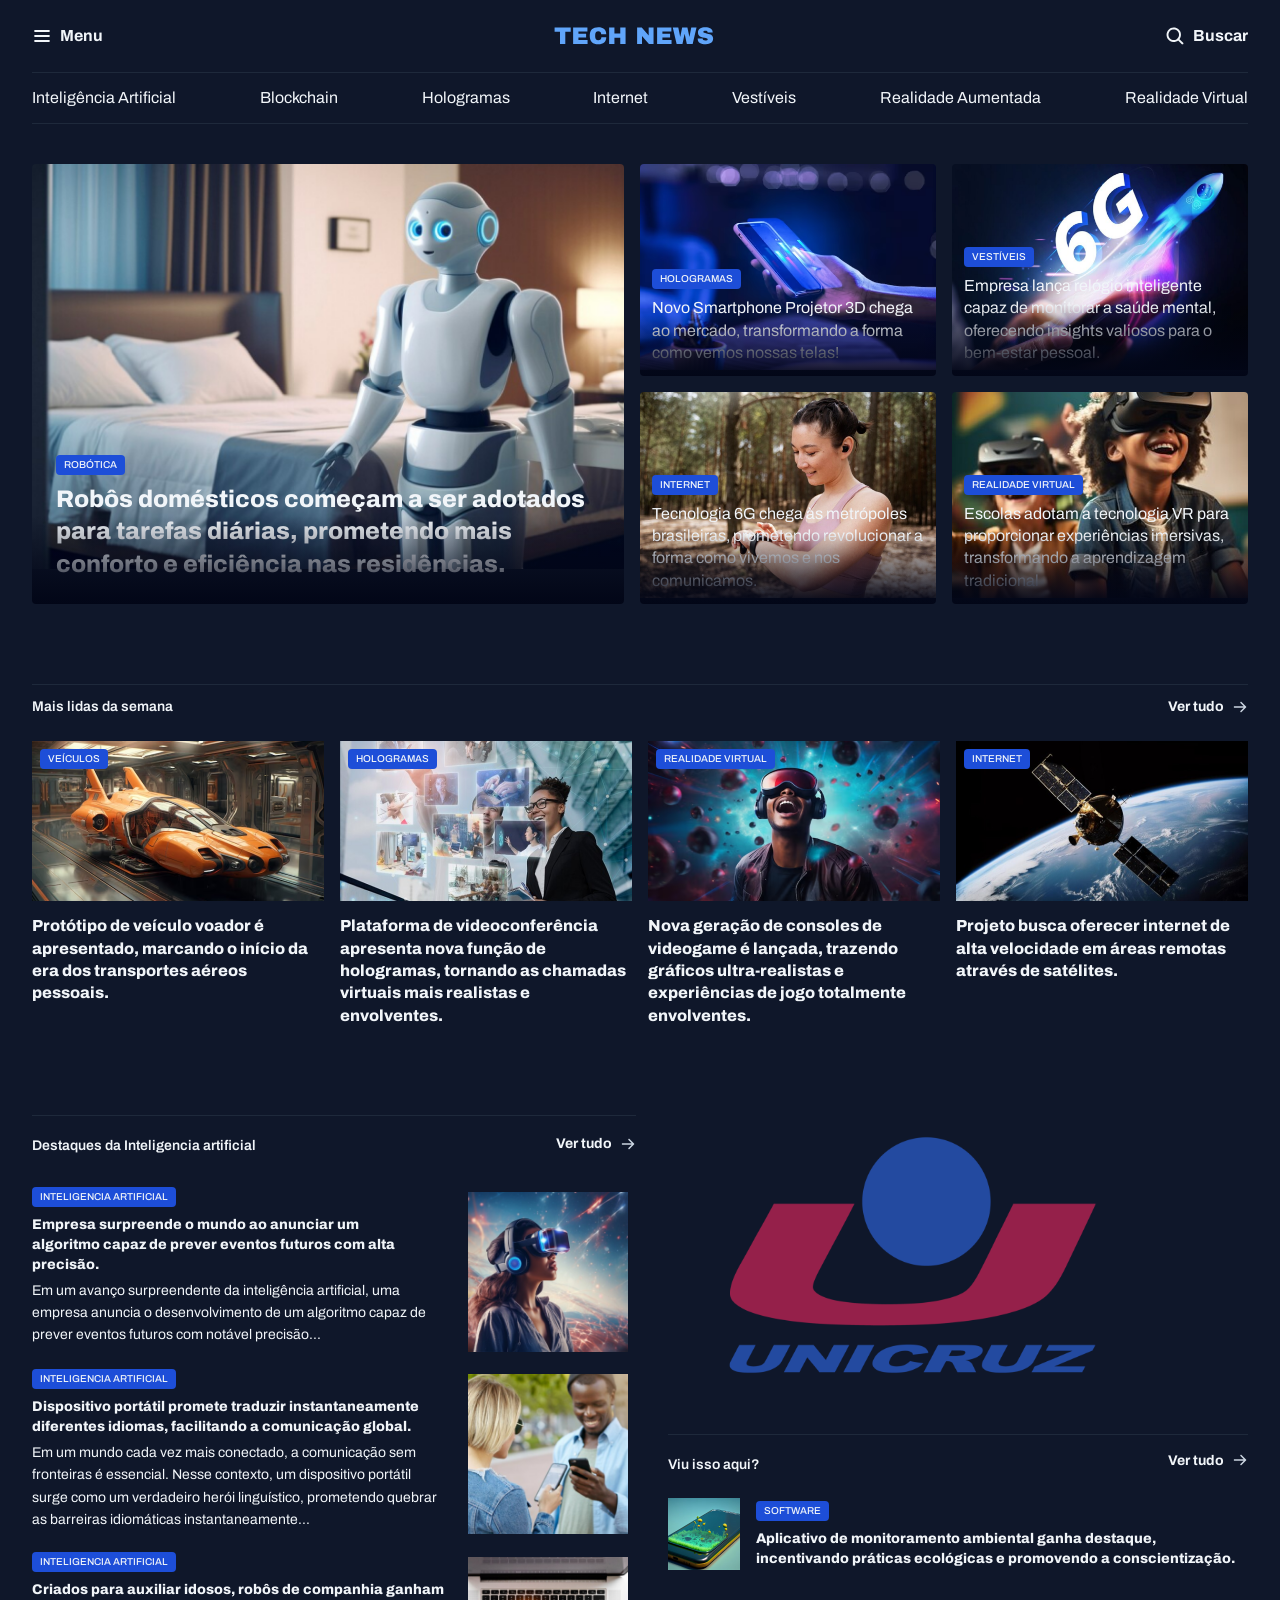
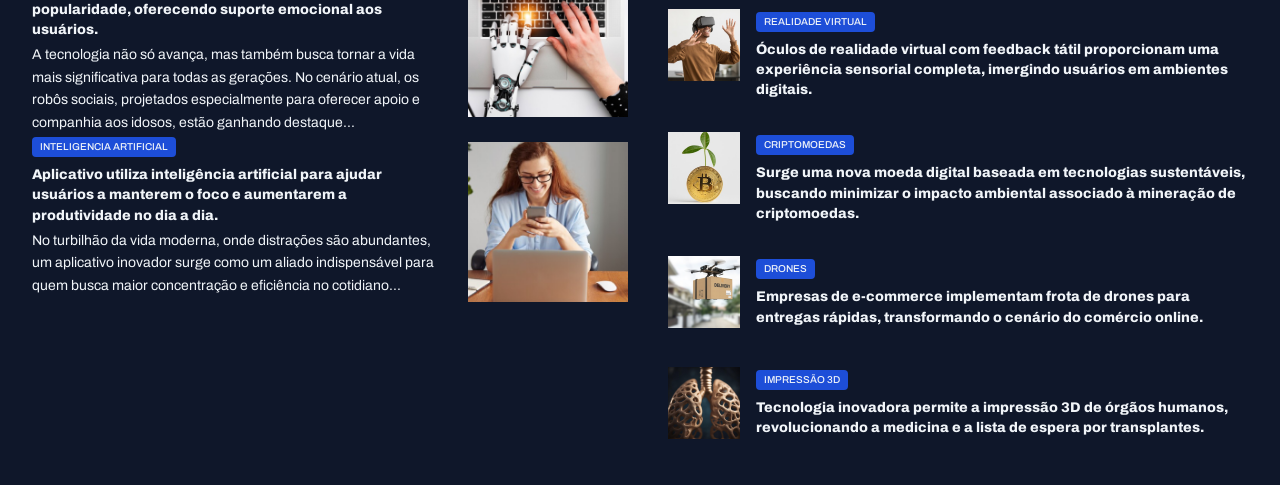
<file: index.html>
<!DOCTYPE html>
  <html lang="en">
  <head>
    <link rel="preconnect" href="https://fonts.googleapis.com">
    <link rel="preconnect" href="https://fonts.gstatic.com" crossorigin>
    <link href="https://fonts.googleapis.com/css2?family=Archivo:ital,wght@0,100..900;1,100..900&display=swap" rel="stylesheet">
    <link rel="stylesheet" href="index.css">
    <meta charset="UTF-8">
    <meta name="viewport" content="width=device-width, initial-scale=1.0">
    <title>Portal de Notícias </title>
  </head>
  <body>
  <header class="container">
    <nav id="primary" class="grid grid-flow-col">
      <div> 
        <img src="assets/icons/List.svg" alt="icone de menu">
        <strong>Menu</strong>
      </div>
      <div>
      <img src="assets/icons/Logo.svg" alt="Logo">
      </div>
      <div>
        <img src="assets/icons/MagnifyingGlass.svg" alt="icone de busca">
        <strong>Buscar</strong>
      </div>  
    </nav>

    <nav id="secondary" class="grid grid-flow-col">
      <a href="#">Inteligência Artificial</a>
      <a href="#">Blockchain</a>
      <a href="#">Hologramas</a>
      <a href="#">Internet</a>
      <a href="#">Vestíveis</a>
      <a href="#">Realidade Aumentada</a>
      <a href="#">Realidade  Virtual</a>
    </nav>
  </header>
  <main class="grid container">
    <section id="featured" class="grid grid-flow-col gap-16">
      <figure class="card">
        <img src="assets/images/Image 01.png" alt="Robos domestico">
        <figcaption>
          <span class="content-tag">Robótica</span>
          <h2 class="text-2xl">Robôs domésticos começam a ser adotados para tarefas diárias, prometendo mais conforto e eficiência nas residências.</h2>
        </figcaption>
      </figure>

      <div class="grid grid-cols-2 gap-16">
        <figure class="card"><img src="assets/images/Image 02.png" alt="im2">
          <figcaption>
            <span class="content-tag">Hologramas</span>
            <h2 class="text-lg">Novo Smartphone Projetor 3D chega ao mercado, transformando a forma como vemos nossas telas!</h2>
          </figcaption>
        </figure>
        <figure class="card"><img src="assets/images/Image 03.png" alt="im3">
          <figcaption>
            <span class="content-tag">Vestíveis</span>
            <h2 class="text-lg">Empresa lança relógio inteligente capaz de monitorar a saúde mental, oferecendo insights valiosos para o bem-estar pessoal.</h2>
          </figcaption>
        </figure>
        <figure class="card"><img src="assets/images/Image 04.png" alt="im4">
          <figcaption>
            <span class="content-tag">Internet</span>
            <h2 class="text-lg">Tecnologia 6G chega às metrópoles brasileiras, prometendo revolucionar a forma como vivemos e nos comunicamos.</h2>
          </figcaption>
        </figure>
        <figure class="card"><img src="assets/images/Image 05.png" alt="im5">
          <figcaption>
            <span class="content-tag">Realidade Virtual</span>
            <h2 class="text-lg">Escolas adotam a tecnologia VR para proporcionar experiências imersivas, transformando a aprendizagem tradicional</h2>
          </figcaption>
        </figure>
      </figure>

    </section>
    <section id="weekly">
      <header class="grid grid-flow-col">
        <h3>Mais lidas da semana</h3>
        <a href="#" class="grid grid-flow-col">
          <strong>Ver tudo</strong>
          <span></span>
        </a>
      </header>
      <div class="grid grid-flow-col gap-16">
        <figure>
          <span class="content-tag">Veículos</span>
          <img src="assets/images/Image 06.png" alt="im6">
          <p>Protótipo de veículo voador é apresentado, marcando o início da era dos transportes aéreos pessoais.</p>
          </p>
        </figure>
        <figure>
          <span class="content-tag">Hologramas</span>
          <img src="assets/images/Image 07.png" alt="im6">
          <p>Plataforma de videoconferência apresenta nova função de hologramas, tornando as chamadas virtuais mais realistas e envolventes.</p>
          </p>
        </figure>
        <figure>
          <span class="content-tag">Realidade Virtual</span>
          <img src="assets/images/Image 08.png" alt="im6">
          <p>Nova geração de consoles de videogame é lançada, trazendo gráficos ultra-realistas e experiências de jogo totalmente envolventes.</p>
          </p>
        </figure>
        <figure>
          <span class="content-tag">Internet</span>
          <img src="assets/images/Image 09.png" alt="im6">
          <p>Projeto busca oferecer internet de alta velocidade em áreas remotas através de satélites.</p>
          </p>
        </figure>
      </div>

    </section>
    <section id="ia">
      <header class="grid grid-flow-col">
        <h3>Destaques da Inteligencia artificial</h3>
        <a href="#" class="grid grid-flow-col">
          <strong>Ver tudo</strong>
          <span></span>
        </a>
      </header>
      <div class="grid gap-32">
        <article class="grid grid-flow-col gap-32">
          <div>
            <span class="content-tag">Inteligencia Artificial</span>
            <h3 class="text-xl">Empresa surpreende o mundo ao anunciar um algoritmo capaz de prever eventos futuros com alta precisão.</h3>
            <p class="text-sm">Em um avanço surpreendente da inteligência artificial, uma empresa anuncia o desenvolvimento de um algoritmo capaz de prever eventos futuros com notável precisão... </p>
          </div>
          <div>
            <img src="assets/images/Image 10.png" alt="im10">
          </div>
        </article>
      </div>
      <article class="grid grid-flow-col gap-16">
          <div>
            <span class="content-tag">Inteligencia Artificial</span>
            <h3 class="text-xl">Dispositivo portátil promete traduzir instantaneamente diferentes idiomas, facilitando a comunicação global.</h3>
            <p class="text-sm">Em um mundo cada vez mais conectado, a comunicação sem fronteiras é essencial. Nesse contexto, um dispositivo portátil surge como um verdadeiro herói linguístico, prometendo quebrar as barreiras idiomáticas instantaneamente...</p>
          </div>
          <div>
            <img src="assets/images/Image 11.png" alt="im10">
          </div>
        </article>
        <article class="grid grid-flow-col gap-16">
          <div>
            <span class="content-tag">Inteligencia Artificial</span>
            <h3 class="text-xl">Criados para auxiliar idosos, robôs de companhia ganham popularidade, oferecendo suporte emocional aos usuários.</h3>
            <p class="text-sm">A tecnologia não só avança, mas também busca tornar a vida mais significativa para todas as gerações. No cenário atual, os robôs sociais, projetados especialmente para oferecer apoio e companhia aos idosos, estão ganhando destaque...</p>
          </div>
          <div>
            <img src="assets/images/Image 12.png" alt="im10">
          </div>
        </article>
        <article class="grid grid-flow-col gap-16">
          <div>
            <span class="content-tag">Inteligencia Artificial</span>
            <h3 class="text-xl">Aplicativo utiliza inteligência artificial para ajudar usuários a manterem o foco e aumentarem a produtividade no dia a dia.</h3>
            <p class="text-sm">No turbilhão da vida moderna, onde distrações são abundantes, um aplicativo inovador surge como um aliado indispensável para quem busca maior concentração e eficiência no cotidiano...</p>
          </div>
          <div>
            <img src="assets/images/Image 13.png" alt="im10">
          </div>
        </article>

    </section>
    <div id="ads">
      <img src="assets/images/Unicruz.svg" alt="Unicruz">
      <section id="more">
        <header class="grid grid-flow-col">
        <h3>Viu isso aqui?</h3>
        <a href="#" class="grid grid-flow-col">
          <strong>Ver tudo</strong>
          <span></span>
        </a>
      </header>
      <div class="grid gap-32">
        <article class="grid grid-flow-col gap-16">
          <div>
            <img src="assets/images/Image 14.png" alt="im10">
          </div>
          <div>
            <span class="content-tag">Software</span>
            <h3 class="text-xl">Aplicativo de monitoramento ambiental ganha destaque, incentivando práticas ecológicas e promovendo a conscientização.</h3>
          </div>
        </article>
        <article class="grid grid-flow-col gap-16">
          <div>
            <img src="assets/images/Image 15.png" alt="im10">
          </div>
          <div>
            <span class="content-tag">Realidade Virtual</span>
            <h3 class="text-xl">Óculos de realidade virtual com feedback tátil proporcionam uma experiência sensorial completa, imergindo usuários em ambientes digitais.</h3>
          </div>
        </article>
        <article class="grid grid-flow-col gap-16">
          <div>
            <img src="assets/images/Image 16.png" alt="im10">
          </div>
          <div>
            <span class="content-tag">Criptomoedas</span>
            <h3 class="text-xl">Surge uma nova moeda digital baseada em tecnologias sustentáveis, buscando minimizar o impacto ambiental associado à mineração de criptomoedas.</h3>
          </div>
        </article>
        <article class="grid grid-flow-col gap-16">
          <div>
            <img src="assets/images/Image 17.png" alt="im10">
          </div>
          <div>
            <span class="content-tag">Drones</span>
            <h3 class="text-xl">Empresas de e-commerce implementam frota de drones para entregas rápidas, transformando o cenário do comércio online.</h3>
          </div>
        </article>
        <article class="grid grid-flow-col gap-16">
          <div>
            <img src="assets/images/Image 18.png" alt="im10">
          </div>
          <div>
            <span class="content-tag">Impressão 3d</span>
            <h3 class="text-xl">Tecnologia inovadora permite a impressão 3D de órgãos humanos, revolucionando a medicina e a lista de espera por transplantes.</h3>
          </div>
        </article>
      </div>
      </section>
    </div>
  </main>
  </body>
  </html>
</file>
<file: index.css>
@import url(global.css);
@import url(header.css);
@import url(utility.css);
@import url(section.css);
</file>
